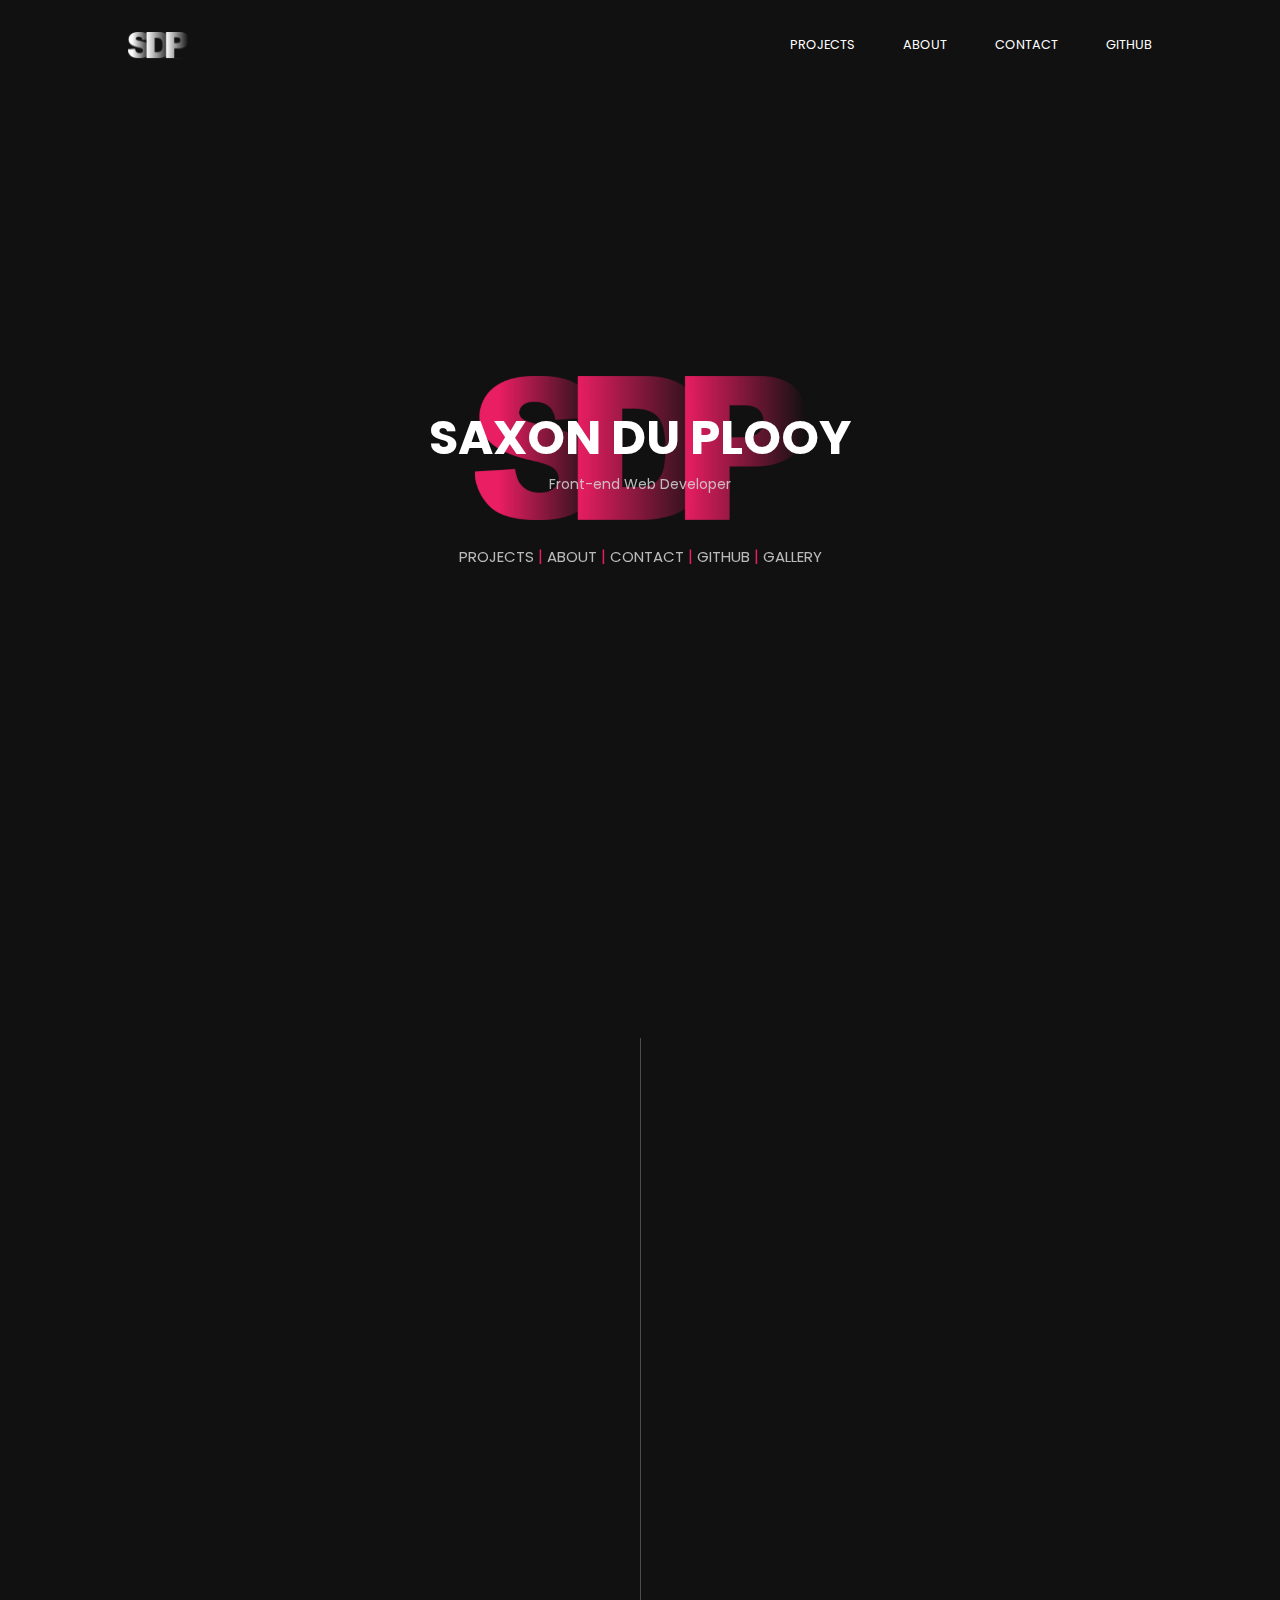
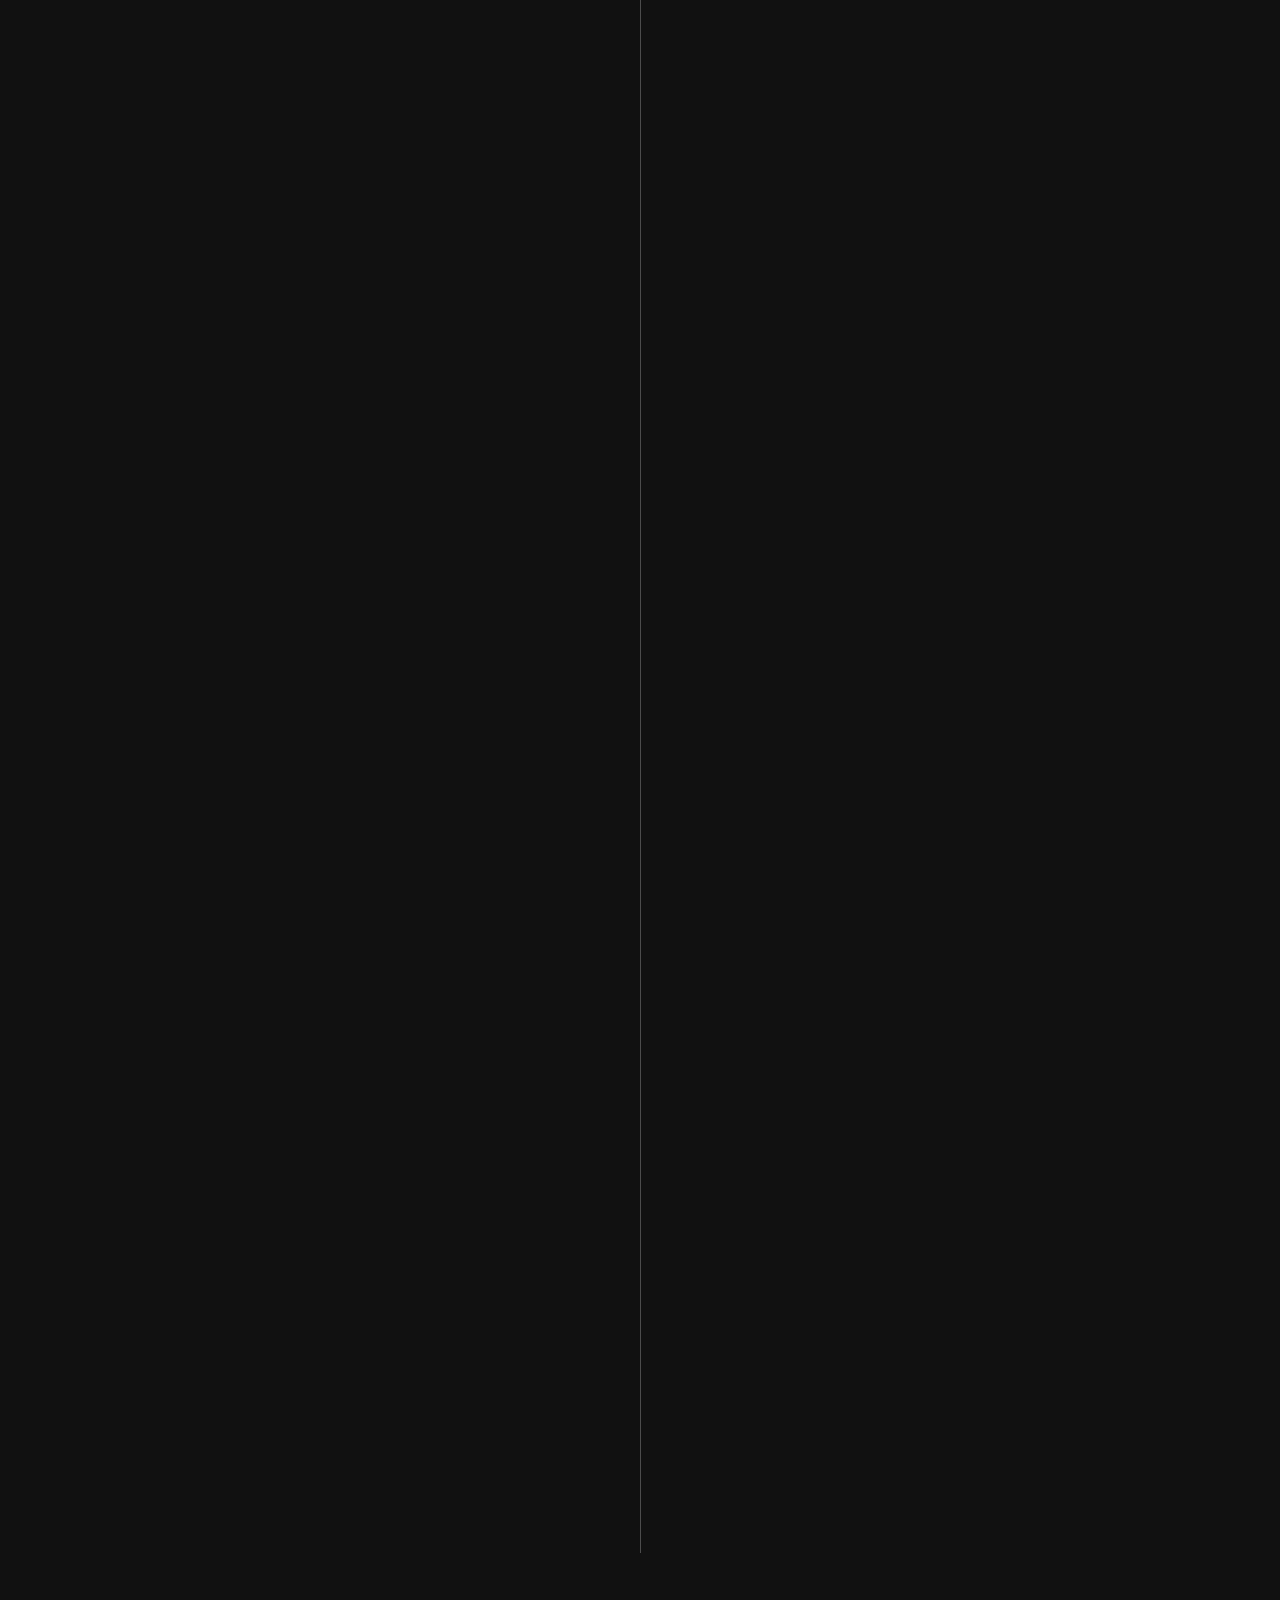
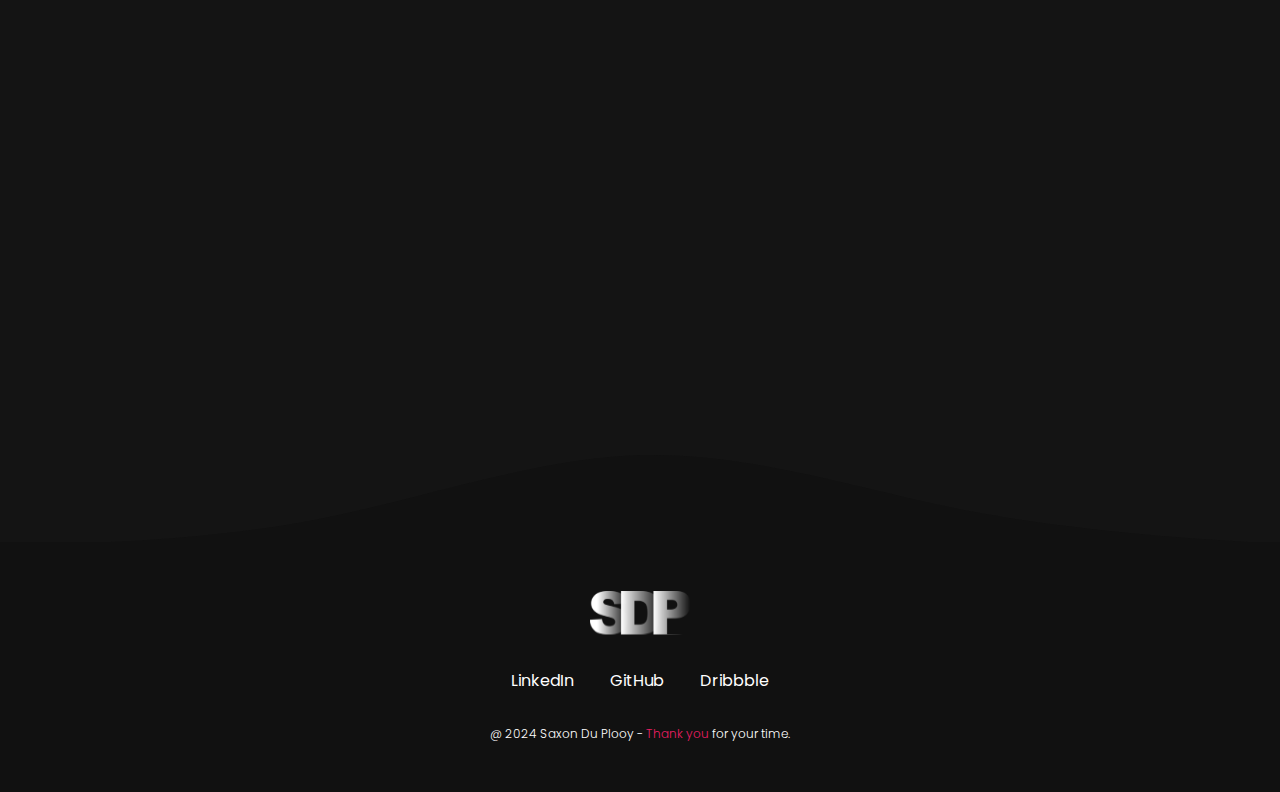
<file: index.html>
<!DOCTYPE html>
<html lang="en">

<head>
    <meta charset="UTF-8">
    <meta name="viewport" content="width=device-width, initial-scale=1.0">
    <link rel="stylesheet" href="./styles/styles.css">
    <title>Portfolio</title>
    <link rel="icon" type="image/x-icon" href="./assets/logo512.png">
    <script defer src="app.js"></script>
</head>

<body>
    <!-- Navigation -->
    <nav id="navbar">
        <div class="nav_container">
            <a href="#"><img src="./assets/logowhite.svg" alt="logo"></a>

            <ul>
                <li><a href="#projects">PROJECTS</a></li>
                <li><a href="#about">ABOUT</a></li>
                <li><a href="contact.html">CONTACT</a></li>
                <li><a href="https://github.com/SaxonJude" target="_blank">GITHUB</a></li>
            </ul>
        </div>
    </nav>

    <!-- Hero Section -->
    <section class="hero">
        <div class="hero_container hidden">
            <h1>SAXON DU PLOOY</h1>

            <p>Front-end Web Developer</p>
        </div>

        <div class="hero_links hidden">
            <a href="#projects">PROJECTS</a> <span>|</span>
            <a href="#about">ABOUT</a> <span>|</span>
            <a href="contact.html">CONTACT</a> <span>|</span>
            <a href="https://github.com/SaxonJude" target="_blank">GITHUB</a> <span>|</span>
            <a href="gallery.html">GALLERY</a>
        </div>
    </section>

    <!-- Main Section -->
    <main id="projects">

        <div class="projects_title hidden">
            <p>CASE STUDIES</p>
            <h2>FEATURED WORK</h2>
        </div>

        <div class="main_container">

            <!-- Nexia Ecommerce Project -->
            <div class="project_container hidden">
                <div class="project_content">
                    <div class="project_content_inner">
                        <h4>NEXIA <span class="project_line"></span></h4>
                        <p>Utilising:</p>
                        <div class="tech">
                            <div class="tech_left">
                                <p>React</p>
                                <p>Gatsby</p>
                                <p>Bootstrap</p>
                                <p>GraphQL</p>
                            </div>
                            <div class="tech_right">
                                <p>HTML5</p>
                                <p>Git</p>
                                <p>CSS/SCSS</p>
                            </div>
                        </div>
                        <div class="links">
                            <a href="https://jovial-edison-56bea8.netlify.app/" target="_blank">Visit Project</a>
                            <a href="https://github.com/SaxonJude/Nexia" target="_blank">View Source</a>
                            <a href="https://dribbble.com/shots/14501070-Nexia-Ecom-Website" target="_blank"><img src="./assets/dribbble.svg" alt="#"></a>
                        </div>
                    </div>
                </div>
    
                <div class="image">
                    <img src="./assets/ecom.jpg" alt="Nexia Ecommerce App">
                    <div class="image_overlay">
                        <p>Nexia is an <span>React / Gatsby</span> e-commerce brand selling high-end fashion, styled using <span>Bootstrap</span> and SCSS , which implements a <span>contentful CMS</span> and retrieves data using <span>GraphQL</span> seamlessly. This was done so more products could be added in the future creating a dynamic workspace.</p>
                    </div>
                </div>
            </div>
    
            <!-- Personal Trainer Project -->
            <div class="project_container project_reverse hidden">
                <div class="project_content">
                    <div class="project_content_inner">
                        <h4>ANDYTUD <span class="project_line"></span></h4>
                        <p>Utilising:</p>
                        <div class="tech">
                            <div class="tech_left">
                                <p>React</p>
                                <p>Gatsby</p>
                                <p>Bootstrap</p>
                                <p>GSAP</p>
                            </div>
                            <div class="tech_right">
                                <p>JS ES6</p>
                                <p>Node.Js</p>
                                <p>Git</p>
                                <p>CSS/SCSS</p>
                            </div>
                        </div>
                        <div class="links">
                            <a href="https://master--focused-almeida-f5f7fa.netlify.app/" target="_blank">Visit Project</a>
                            <a href="https://github.com/SaxonJude/andrew-tud" target="_blank">View Source</a>
                            <a href="https://dribbble.com/shots/14590009-Personal-Trainer-Website" target="_blank"><img src="./assets/dribbble.svg" alt="#"></a>
                        </div>
                    </div>
                </div>
    
                <div class="image">
                    <img src="./assets/trainer.jpg" alt="Personal Trainer App">
                    <div class="image_overlay">
                        <p>A <span>Freelanced</span> website for a personal trainer called Andrew Tudders. Provided UI/UX mockups using <span>wire framing</span> on Figma to ensure final product will fulfill all expectations. Built with <span>React / Gatsby</span> so the client would have no set up or hosting costs. This sit also features a daily <span>caloric needs calculator</span> as requested from the client.</p>
                    </div>
                </div>
            </div>

            <!-- StreamMe Project -->
            <div class="project_container hidden">
                <div class="project_content">
                    <div class="project_content_inner">
                        <h4>STREAMME <span class="project_line"></span></h4>
                        <p>Utilising:</p>
                        <div class="tech">
                            <div class="tech_left">
                                <p>React</p>
                                <p>Redux</p>
                                <p>TMDB API</p>
                                <p>MongoDB</p>
                            </div>
                            <div class="tech_right">
                                <p>Node.Js</p>
                                <p>Axios</p>
                                <p>Git</p>
                                <p>CSS/SCSS</p>
                            </div>
                        </div>
                        <div class="links">
                            <a href="https://www.streamme.world/" target="_blank">Visit Project</a>
                            <a href="https://github.com/SaxonJude/StreamMe" target="_blank">View Source</a>
                            <a href="https://dribbble.com/shots/14329752-StreamMe-TMDB-desktop-ui-layout" target="_blank"><img src="./assets/dribbble.svg" alt="#"></a>
                        </div>
                    </div>
                </div>
    
                <div class="image">
                    <img src="./assets/movie.jpg" alt="Movie App">
                    <div class="image_overlay">
                        <p>StreamMe is a feature rich <span>React / Redux application</span> that’s connected to a backend using MongoDB Atlas. Browse all of your favorite movies and add them to a watchlist while having access to them through a <span>user profile</span> made possible using JWT Token for <span>Authentication</span>. It fetches data from <span>TMDB API</span> using Axios which uses pagination to sort through 20 films at a time.</p>
                    </div>
                </div>
            </div>
    
            <!-- Portfolio Project -->
            <div class="project_container project_reverse hidden">
                <div class="project_content">
                    <div class="project_content_inner">
                        <h4>Portfolio <span class="project_line"></span></h4>
                        <p>Utilising:</p>
                        <div class="tech">
                            <div class="tech_left">
                                <p>HTML5</p>
                                <p>CSS/SCSS</p>
                                <p>Git</p>
                            </div>
                            <div class="tech_right">
                            </div>
                        </div>
                        <div class="links">
                            <a href="#" target="_blank">Visit Project</a>
                            <a href="https://github.com/SaxonJude/Portfolio" target="_blank">View Source</a>
                            <a href="#" target="_blank"><img src="./assets/dribbble.svg" alt="#"></a>
                        </div>
                    </div>
                </div>
    
                <div class="image">
                    <img src="./assets/portfolio.jpg" alt="Portfolio App">
                    <div class="image_overlay">
                        <p>This portfolio was designed in Figma to display <span>some of my favorite projects</span>. These 6 projects out of many display a variety of skill under my belt and are layed out in a way that makes it easy for you to see what they look like, what technologies are used, a link to visit the <span>live site</span> + <span>source code</span> and a <span>brief description</span> of each.</p>
                    </div>
                </div>
            </div>
    
            <!-- Forkify Project -->
            <div class="project_container hidden">
                <div class="project_content">
                    <div class="project_content_inner">
                        <h4>FORKIFY <span class="project_line"></span></h4>
                        <p>Utilising:</p>
                        <div class="tech">
                            <div class="tech_left">
                                <p>Food2Fork API</p>
                                <p>Babel</p>
                                <p>Webpack</p>
                                <p>JS ES6</p>
                            </div>
                            <div class="tech_right">
                                <p>Axios</p>
                                <p>Git</p>
                                <p>HTML5</p>
                                <p>CSS3</p>
                            </div>
                        </div>
                        <div class="links">
                            <a href="https://frosty-lovelace-145715.netlify.app/" target="_blank">Visit Project</a>
                            <a href="https://github.com/SaxonJude/Forkify" target="_blank">View Source</a>
                            <a href="#" target="_blank" class="dribbble"><img src="./assets/dribbble.svg" alt="#"></a>
                        </div>
                    </div>
                </div>
    
                <div class="image">
                    <img src="./assets/recipe.jpg" alt="Forkify Recipe App">
                    <div class="image_overlay">
                        <p>The Forkify Recipe App allows users to search for recipes using the <span>Food2Fork API</span>. Users can also view the recipe along with the cook time ingredients. Users can add their favorite meals to a favorite meals section which is stored using <span>local storage</span> so no need for a backend. <span>Webpack</span> was used as the module bundler to incorporate <span>Axios</span> for fetching. No frameworks were used in this application as it was coded in vanilla Javascript.</p>
                    </div>
                </div>
            </div>

        </div>
    </main>

    <!-- About Section -->
    <section class="aboutMe">
        
        <img src="./assets/upperwave.svg" id="about" alt="Wave">

        <div class="about">
            <div class="about_container hidden">
                <h3>WHO AM I <span>?</span></h3>
                <p>I’m a front end web developer with a strong <span>passion</span> for web development and constantly learning new skills to grow my knowledge.</p>
                <p>My experience includes building beautiful static CSS3/JavaScript websites, to developing complex React/Redux applications that require authentication. I also have <span>4 years of experience</span> building <span>eCommerce</span> stores using SaaS technologies such as Shopify and have also done some freelanced WordPress sites on the side.</p>
                <p>I've dedicated my time to better myself as a developer and a problem solver through early mornings and late nights. I’m in <span>constant pursuit</span> of finding new chances to better myself in accordance with who I was yesterday.</p>
            </div>
        </div>

        <span class="linee"></span>

        <!-- Skills Section -->

        <div class="skills hidden">
            <div class="skills_container">
                <h3>SKILLS <span>.</span></h3>
                
                <ul class="skills_list">
                    <li>
                        <p><span>FRONTEND</span>:</p>
                        <p>JavaScript, HTML5, CSS3/SCSS, React, jQuery, Gatsby, Front-end Frameworks
                            - (Bootstrap / Materialise / Semantic ui)</p>
                    </li>
                    <li>
                        <p><span>BACKEND</span>:</p>
                        <p>NodeJS, Express, MongoDB, Axios</p>
                    </li>
                    <li>
                        <p><span>OTHER</span>:</p>
                        <p>Git, GitHub, Wordpress, Figma, Photoshop, Premiere</p>
                    </li>
                    <li>
                        <p><span>LEARNING</span>:</p>
                        <p>Shopify, Magento, PHP, Typescript, GraphQL, Redux</p>
                    </li>
                </ul>
            </div>
        </div>

        <img src="./assets/lowerwave.svg" alt="Wave">

    </section>

    <!-- Footer -->
    <footer>
        <div class="footer_container">
            <img src="./assets/logowhite.svg" alt="White Logo">

            <div class="footer_links">
                <a href="https://www.linkedin.com/in/saxonduplooy/" target="_blank">LinkedIn</a>
                <a href="https://github.com/SaxonJude" target="_blank">GitHub</a>
                <a href="https://dribbble.com/SaxonJude" target="_blank">Dribbble</a>
            </div>

            <p>@ 2024 Saxon Du Plooy - <span>Thank you</span> for your time.</p>
        </div>
    </footer>

</body>
</html>
</file>
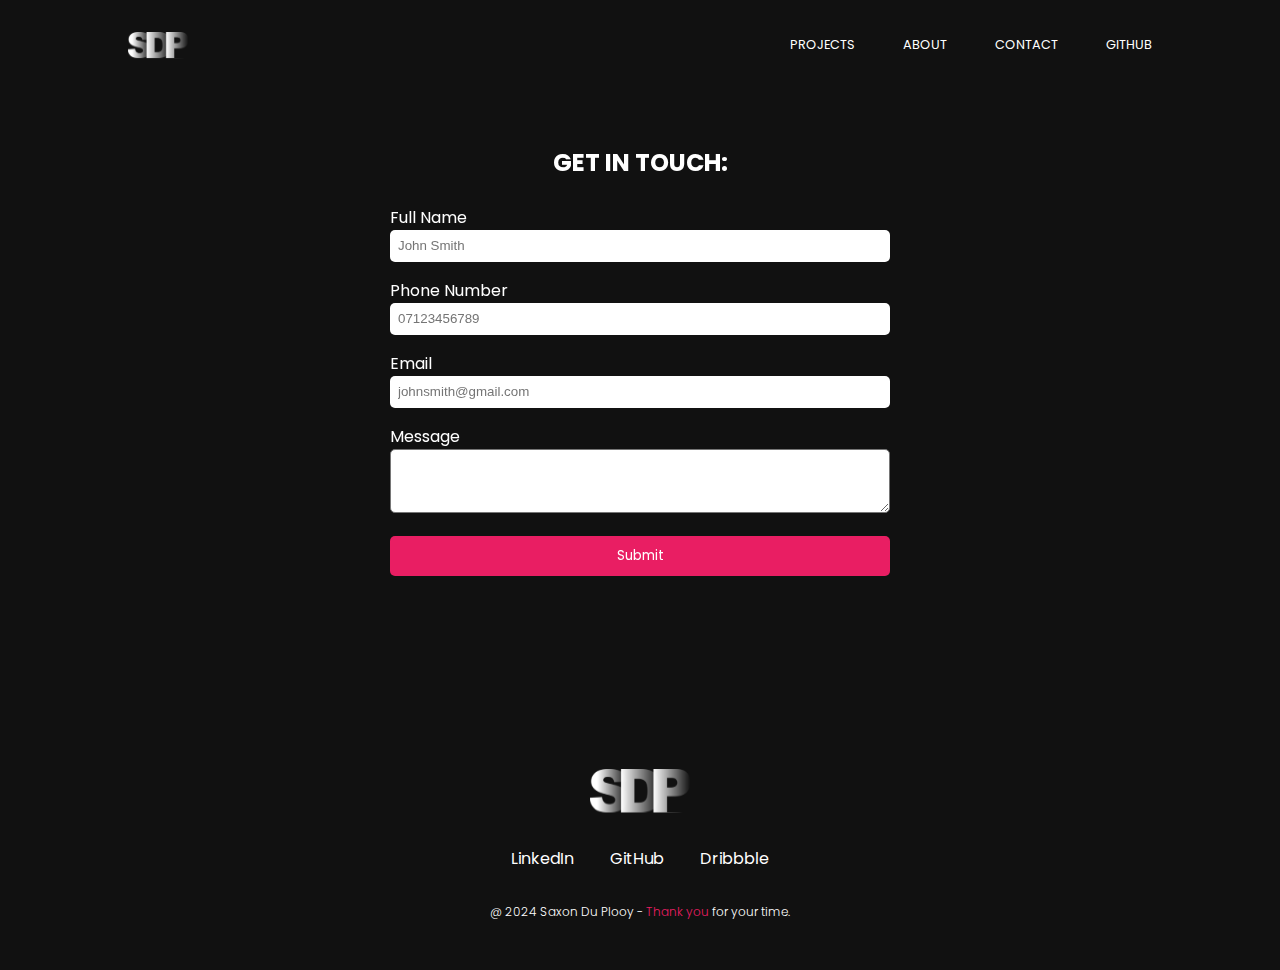
<file: contact.html>
<!DOCTYPE html>
<html lang="en">

<head>
    <meta charset="UTF-8">
    <meta name="viewport" content="width=device-width, initial-scale=1.0">
    <link rel="stylesheet" href="./styles/styles.css">
    <title>Contact Saxon</title>
    <script defer src="app.js"></script>
</head>

<body>
    <!-- Navigation -->
    <nav id="navbar">
        <div class="nav_container">
            <a href="index.html"><img src="./assets/logowhite.svg" alt="logo"></a>

            <ul>
                <li><a href="index.html#projects">PROJECTS</a></li>
                <li><a href="index.html#about">ABOUT</a></li>
                <li><a href="contact.html">CONTACT</a></li>
                <li><a href="https://github.com/SaxonJude" target="_blank">GITHUB</a></li>
            </ul>
        </div>
    </nav>

    <!-- Contact me form -->
    <div class="contact hidden">
        <div class="contact_box">
            <h2>GET IN TOUCH:</h2>

            <form action="" method="post">
                <br />
                <label for="fullname">Full Name</label><br />
                <input type="text" id="fullname" name="fullname" placeholder="John Smith">
                <br />
                <label for="phonenumber">Phone Number</label><br />
                <input type="text" id="phonenumber" name="phonenumber" placeholder="07123456789">
                <br />
                <label for="email">Email</label><br />
                <input type="text" id="email" name="email" placeholder="johnsmith@gmail.com">
                <br />
                <label for="message">Message</label><br />
                <textarea name="message" id="message"></textarea>
                <br />
                <input type="submit" value="Submit">
            </form>
        </div>
    </div>

    <!-- Footer -->
    <footer>
        <div class="footer_container">
            <img src="./assets/logowhite.svg" alt="White Logo">

            <div class="footer_links">
                <a href="https://www.linkedin.com/in/saxonduplooy/" target="_blank">LinkedIn</a>
                <a href="https://github.com/SaxonJude" target="_blank">GitHub</a>
                <a href="https://dribbble.com/SaxonJude" target="_blank">Dribbble</a>
            </div>

            <p>@ 2024 Saxon Du Plooy - <span>Thank you</span> for your time.</p>
        </div>
    </footer>
</body>
</html>
</file>
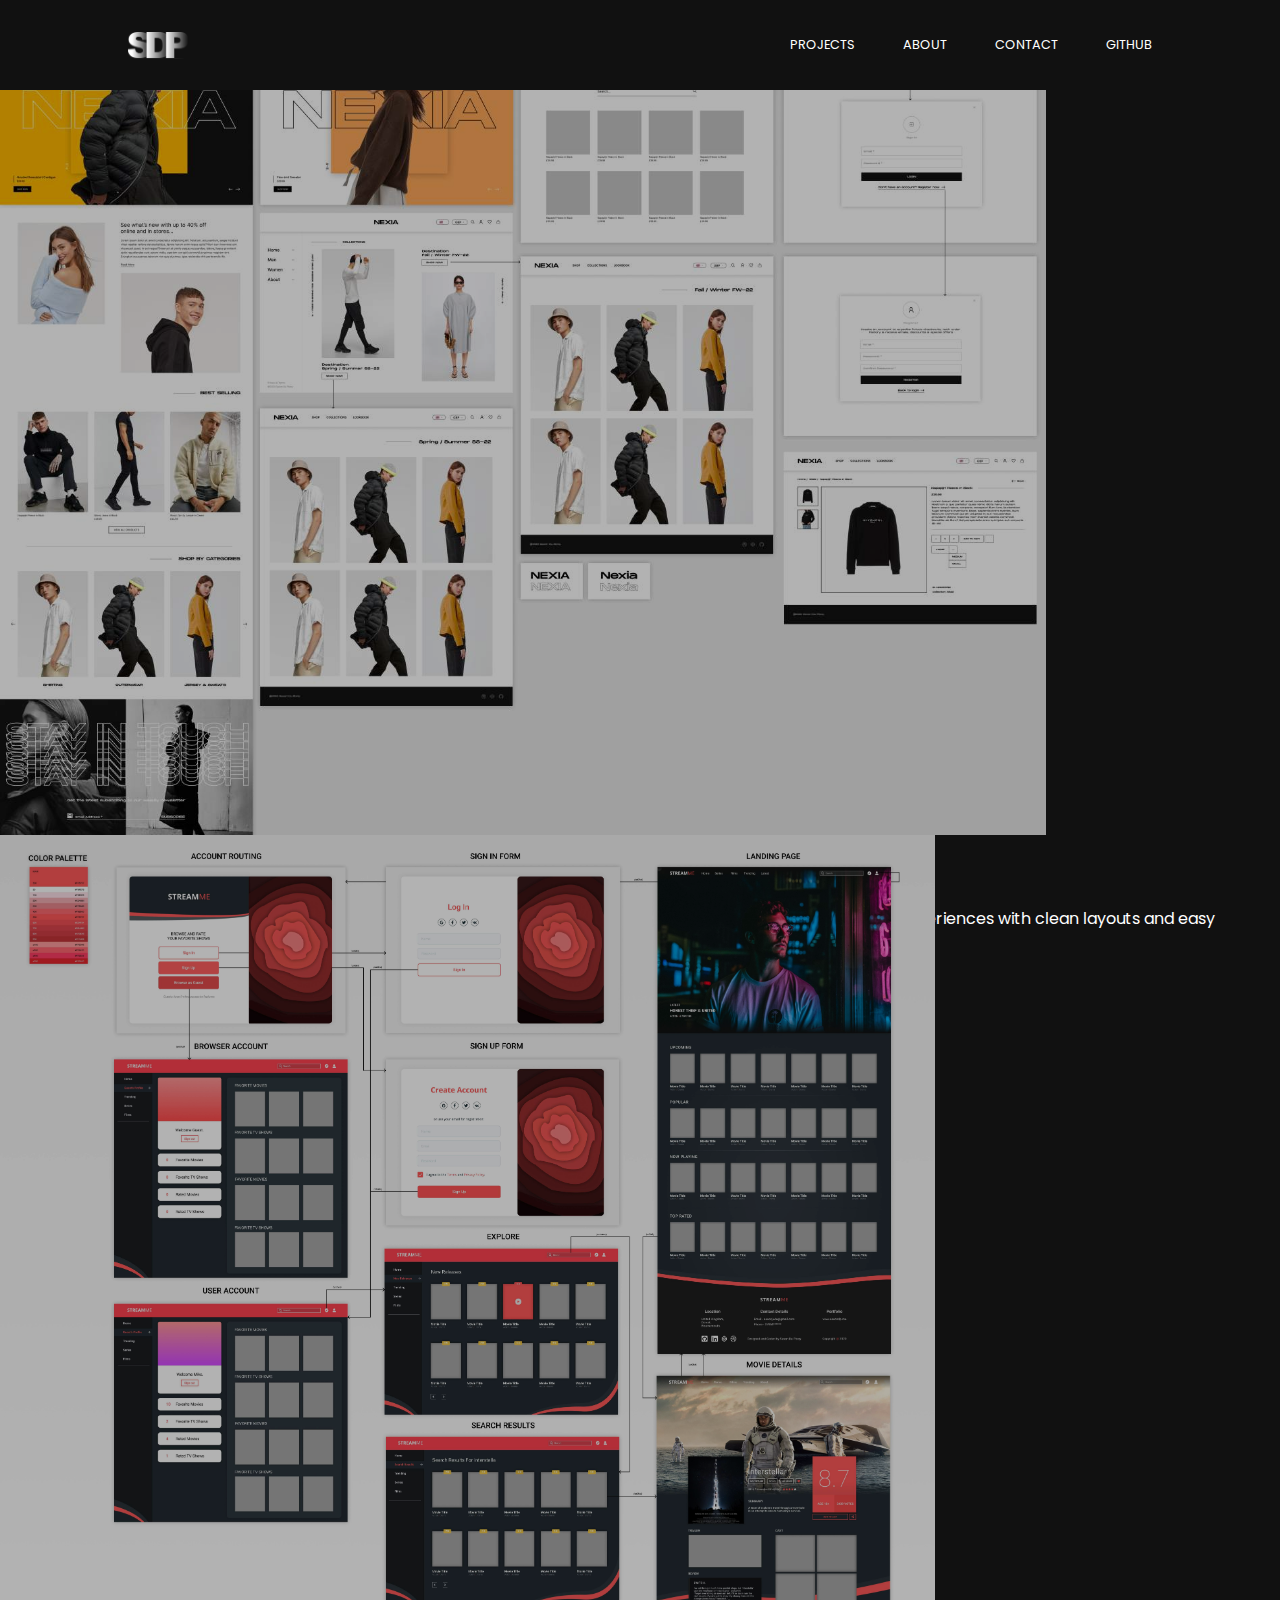
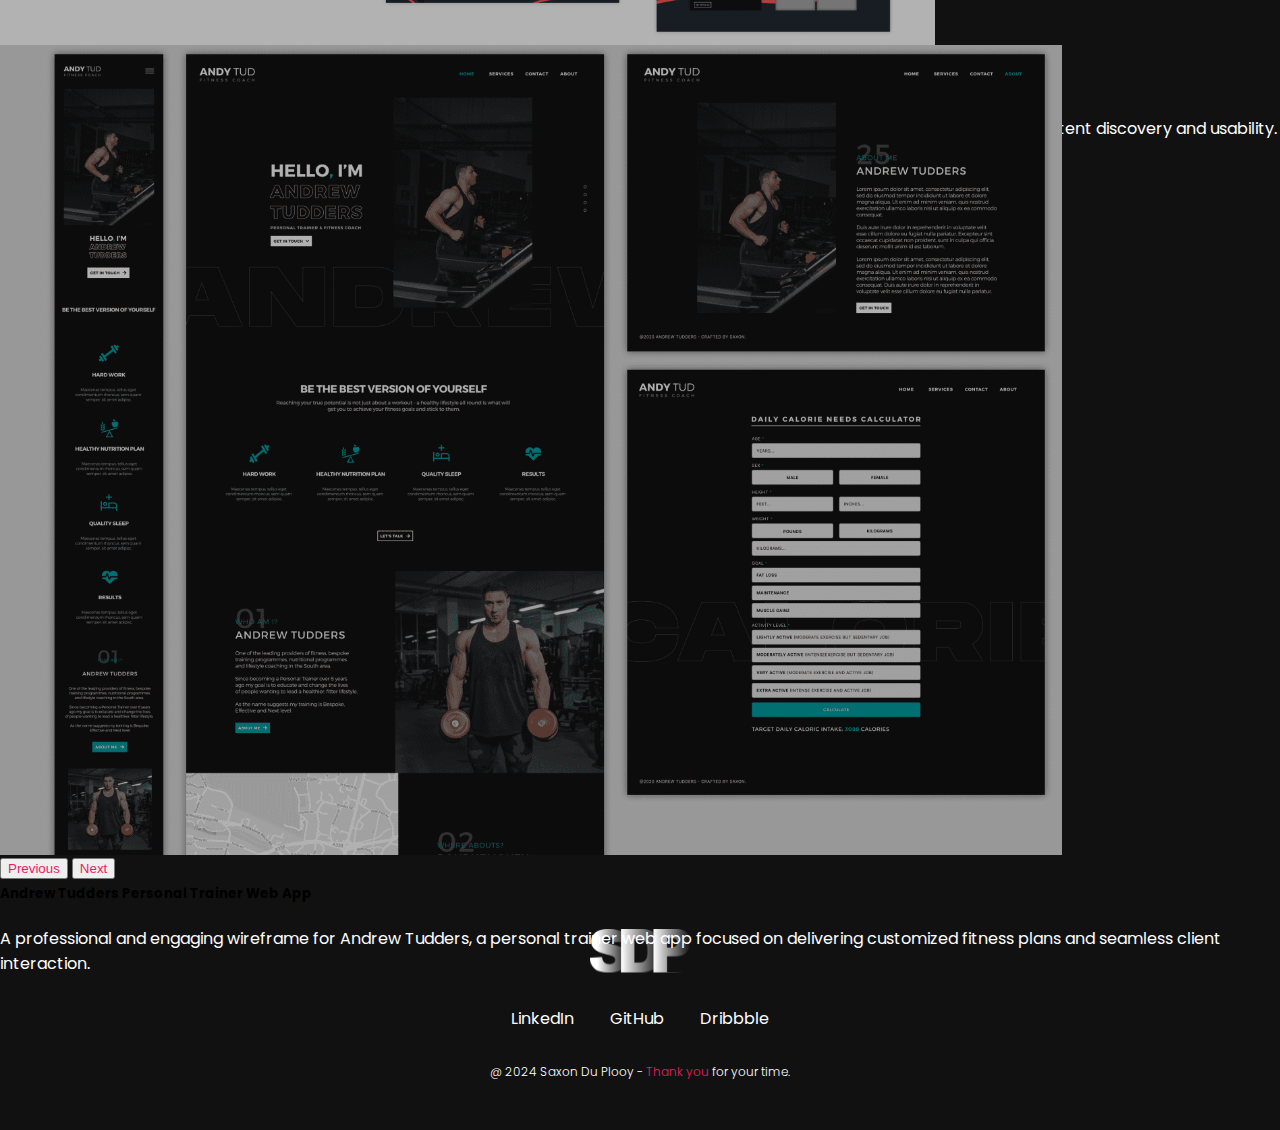
<file: gallery.html>
<!DOCTYPE html>
<html lang="en">

<head>
    <meta charset="UTF-8">
    <meta name="viewport" content="width=device-width, initial-scale=1.0">
    <link rel="stylesheet" href="./styles/styles.css">
    <title>Contact Saxon</title>
    <script defer src="app.js"></script>
    <!-- Bootstrap Link -->
    <link href="https://cdn.jsdelivr.net/npm/bootstrap@5.0.2/dist/css/bootstrap.min.css" rel="stylesheet" integrity="sha384-EVSTQN3/azprG1Anm3QDgpJLIm9Nao0Yz1ztcQTwFspd3yD65VohhpuuCOmLASjC" crossorigin="anonymous">
</head>

<body>
    <!-- Navigation -->
    <nav id="navbar">
        <div class="nav_container">
            <a href="index.html"><img src="./assets/logowhite.svg" alt="logo"></a>

            <ul>
                <li><a href="index.html#projects">PROJECTS</a></li>
                <li><a href="index.html#about">ABOUT</a></li>
                <li><a href="contact.html">CONTACT</a></li>
                <li><a href="https://github.com/SaxonJude" target="_blank">GITHUB</a></li>
            </ul>
        </div>
    </nav>

    <!-- Gallery Section -->
    <div id="carouselExampleCaptions" class="carousel slide">
        <div class="carousel-indicators">
          <button type="button" data-bs-target="#carouselExampleCaptions" data-bs-slide-to="0" class="active" aria-current="true" aria-label="Slide 1"></button>
          <button type="button" data-bs-target="#carouselExampleCaptions" data-bs-slide-to="1" aria-label="Slide 2"></button>
          <button type="button" data-bs-target="#carouselExampleCaptions" data-bs-slide-to="2" aria-label="Slide 3"></button>
        </div>
        <div class="carousel-inner">
          <div class="carousel-item active c-item">
            <img src="./assets/Nexia.jpg" class="d-block w-100 c-img" alt="Nexia WebApp Wireframe">
            <div class="carousel-caption d-none d-md-block">
              <h5>Nexia E-commerce Web App</h5>
              <p>A sleek and intuitive wireframe for Nexia, a responsive e-commerce platform designed to enhance user shopping experiences with clean layouts and easy navigation.</p>
            </div>
          </div>
          <div class="carousel-item c-item">
            <img src="./assets/StreamMe.jpg" class="d-block w-100 c-img" alt="StreamMe WebApp Wireframe">
            <div class="carousel-caption d-none d-md-block">
              <h5>StreamMe Movie Streaming Web App</h5>
              <p>The wireframe for StreamMe showcases a user-friendly interface tailored for seamless movie browsing and streaming, prioritizing content discovery and usability.</p>
            </div>
          </div>
          <div class="carousel-item c-item">
            <img src="./assets/AndrewTud.png" class="d-block w-100 c-img" alt="AndrewTud WebApp Wireframe">
            <div class="carousel-caption d-none d-md-block">
              <h5>Andrew Tudders Personal Trainer Web App</h5>
              <p>A professional and engaging wireframe for Andrew Tudders, a personal trainer web app focused on delivering customized fitness plans and seamless client interaction.</p>
            </div>
          </div>
        </div>
        <button class="carousel-control-prev" type="button" data-bs-target="#carouselExampleCaptions" data-bs-slide="prev">
          <span class="carousel-control-prev-icon" aria-hidden="true"></span>
          <span class="visually-hidden">Previous</span>
        </button>
        <button class="carousel-control-next" type="button" data-bs-target="#carouselExampleCaptions" data-bs-slide="next">
          <span class="carousel-control-next-icon" aria-hidden="true"></span>
          <span class="visually-hidden">Next</span>
        </button>
      </div>

    <!-- Footer -->
    <footer>
        <div class="footer_container">
            <img src="./assets/logowhite.svg" alt="White Logo">

            <div class="footer_links">
                <a href="https://www.linkedin.com/in/saxonduplooy/" target="_blank">LinkedIn</a>
                <a href="https://github.com/SaxonJude" target="_blank">GitHub</a>
                <a href="https://dribbble.com/SaxonJude" target="_blank">Dribbble</a>
            </div>

            <p>@ 2024 Saxon Du Plooy - <span>Thank you</span> for your time.</p>
        </div>
    </footer>

    <!-- Bootstrap Script -->
    <script src="https://cdn.jsdelivr.net/npm/bootstrap@5.0.2/dist/js/bootstrap.bundle.min.js" integrity="sha384-MrcW6ZMFYlzcLA8Nl+NtUVF0sA7MsXsP1UyJoMp4YLEuNSfAP+JcXn/tWtIaxVXM" crossorigin="anonymous"></script>
</body>
</html>
</file>
<file: styles/styles.css>
@import url("https://fonts.googleapis.com/css2?family=Poppins:ital,wght@0,100;0,200;0,300;0,400;0,500;0,600;0,700;0,800;0,900;1,100;1,200;1,300;1,400;1,500;1,600;1,700;1,800;1,900&display=swap");
.hidden {
  opacity: 0;
  filter: blur(5px);
  transform: translateY(50%);
  transition: all 1s;
}

.show {
  opacity: 1;
  filter: blur(0);
  transform: translateY(0);
}

@media (prefers-reduced-motion) {
  .hidden {
    transition: none;
  }
}
@media screen and (max-width: 1024px) {
  main .main_container .project_container {
    flex-direction: column-reverse;
    height: 600px;
  }
  main .main_container .project_container .project_content {
    justify-content: center !important;
  }
  main .main_container .project_container .project_content .project_content_inner {
    align-items: center;
  }
  main .main_container .project_container .project_content .project_content_inner h4 {
    font-size: 28px;
  }
  main .main_container .project_reverse {
    flex-direction: column-reverse !important;
  }
  .aboutMe .about {
    max-width: 768px !important;
  }
  .skills {
    max-width: 768px;
  }
}
@media screen and (max-width: 768px) {
  .aboutMe .about {
    max-width: 568px !important;
  }
  .skills {
    max-width: 568px;
  }
}
@media screen and (max-width: 568px) {
  .projects_title {
    margin-bottom: 1.5rem;
  }
  main .projects_title h2 {
    font-size: 40px;
  }
  main .main_container .project_container {
    height: 550px;
    margin: 3rem 0;
  }
  .main_container {
    background: linear-gradient(hsla(0, 0%, 100%, 0.25), hsla(0, 0%, 100%, 0.25)) no-repeat top/1px 98.5% !important;
  }
  .image, .image img {
    width: 450px !important;
  }
  .image {
    height: auto !important;
  }
  .image .image_overlay p {
    line-height: 20px !important;
    font-size: 12px !important;
    font-weight: 400 !important;
  }
  .aboutMe .about {
    max-width: 450px !important;
    margin: 10rem 0 5rem 0 !important;
  }
  .aboutMe .about p {
    font-size: 18px !important;
  }
  .aboutMe .about h3 {
    font-size: 32px !important;
  }
  .skills {
    margin: 5rem 0 10rem 0 !important;
    max-width: 450px;
  }
}
@media screen and (max-width: 390px) {
  nav .nav_container ul li {
    margin-left: 2rem;
  }
  .hero .hero_container {
    max-width: 380px;
  }
  .hero .hero_container h1 {
    font-size: 40px;
  }
  main .projects_title h2 {
    font-size: 35px;
  }
  main .main_container .image .image_overlay p {
    width: auto;
  }
  .image, .image img {
    width: 360px !important;
  }
  main .main_container .image .image_overlay p {
    font-size: 11px !important;
    line-height: 18px !important;
    font-weight: 300 !important;
    width: 90% !important;
  }
  main .main_container .project_container {
    height: 500px !important;
  }
  .aboutMe .about {
    max-width: 370px !important;
  }
  .aboutMe .about p {
    font-size: 16px !important;
  }
  .skills {
    max-width: 360px !important;
  }
}
.hidden {
  opacity: 0;
  filter: blur(5px);
  transform: translateY(50%);
  transition: all 1s;
}

.show {
  opacity: 1;
  filter: blur(0);
  transform: translateY(0);
}

@media (prefers-reduced-motion) {
  .hidden {
    transition: none;
  }
}
@media screen and (max-width: 1024px) {
  main .main_container .project_container {
    flex-direction: column-reverse;
    height: 600px;
  }
  main .main_container .project_container .project_content {
    justify-content: center !important;
  }
  main .main_container .project_container .project_content .project_content_inner {
    align-items: center;
  }
  main .main_container .project_container .project_content .project_content_inner h4 {
    font-size: 28px;
  }
  main .main_container .project_reverse {
    flex-direction: column-reverse !important;
  }
  .aboutMe .about {
    max-width: 768px !important;
  }
  .skills {
    max-width: 768px;
  }
}
@media screen and (max-width: 768px) {
  .aboutMe .about {
    max-width: 568px !important;
  }
  .skills {
    max-width: 568px;
  }
}
@media screen and (max-width: 568px) {
  .projects_title {
    margin-bottom: 1.5rem;
  }
  main .projects_title h2 {
    font-size: 40px;
  }
  main .main_container .project_container {
    height: 550px;
    margin: 3rem 0;
  }
  .main_container {
    background: linear-gradient(hsla(0, 0%, 100%, 0.25), hsla(0, 0%, 100%, 0.25)) no-repeat top/1px 98.5% !important;
  }
  .image, .image img {
    width: 450px !important;
  }
  .image {
    height: auto !important;
  }
  .image .image_overlay p {
    line-height: 20px !important;
    font-size: 12px !important;
    font-weight: 400 !important;
  }
  .aboutMe .about {
    max-width: 450px !important;
    margin: 10rem 0 5rem 0 !important;
  }
  .aboutMe .about p {
    font-size: 18px !important;
  }
  .aboutMe .about h3 {
    font-size: 32px !important;
  }
  .skills {
    margin: 5rem 0 10rem 0 !important;
    max-width: 450px;
  }
}
@media screen and (max-width: 390px) {
  nav .nav_container ul li {
    margin-left: 2rem;
  }
  .hero .hero_container {
    max-width: 380px;
  }
  .hero .hero_container h1 {
    font-size: 40px;
  }
  main .projects_title h2 {
    font-size: 35px;
  }
  main .main_container .image .image_overlay p {
    width: auto;
  }
  .image, .image img {
    width: 360px !important;
  }
  main .main_container .image .image_overlay p {
    font-size: 11px !important;
    line-height: 18px !important;
    font-weight: 300 !important;
    width: 90% !important;
  }
  main .main_container .project_container {
    height: 500px !important;
  }
  .aboutMe .about {
    max-width: 370px !important;
  }
  .aboutMe .about p {
    font-size: 16px !important;
  }
  .skills {
    max-width: 360px !important;
  }
}
nav {
  position: fixed;
  overflow: hidden;
  z-index: 999;
  height: 90px;
  width: 100%;
  display: flex;
  flex-direction: row;
  justify-content: center;
  align-items: center;
  background-color: #111;
}
nav img {
  position: relative;
  top: 4px;
}
nav .nav_container {
  height: inherit;
  width: 80%;
  display: flex;
  flex-direction: row;
  justify-content: space-between;
  align-items: center;
}
nav .nav_container ul {
  display: flex;
  flex-direction: row;
  justify-content: center;
  align-items: center;
}
nav .nav_container ul li {
  margin-left: 3rem;
  font-size: 0.8rem;
  position: relative;
}
nav .nav_container ul li a::before {
  content: "";
  position: absolute;
  width: 100%;
  height: 2px;
  background-color: #e91e63;
  bottom: -5px;
  left: 0;
  transform-origin: right;
  transform: scaleX(0);
  transition: transform 0.2s ease-in-out;
}
nav .nav_container ul li a:hover::before {
  transform-origin: left;
  transform: scaleX(1);
}
nav .nav_container ul li a:hover {
  color: #fff !important;
}

.hidden {
  opacity: 0;
  filter: blur(5px);
  transform: translateY(50%);
  transition: all 1s;
}

.show {
  opacity: 1;
  filter: blur(0);
  transform: translateY(0);
}

@media (prefers-reduced-motion) {
  .hidden {
    transition: none;
  }
}
.hero {
  height: 105vh;
  width: 100vw;
  display: flex;
  flex-direction: column;
  justify-content: center;
  align-items: center;
  -webkit-user-select: none;
     -moz-user-select: none;
          user-select: none;
}
.hero .hero_container {
  display: flex;
  flex-direction: column;
  justify-content: center;
  align-items: center;
  height: 144px !important;
  width: 430px !important;
  background-image: url("../../assets/logopink.svg");
  height: 90%;
  background-position: center;
  background-repeat: no-repeat;
  background-size: contain;
}
.hero .hero_container h1 {
  font-size: 48px;
  color: #fff;
  padding: 0;
  margin: 0;
}
.hero .hero_container p {
  font-size: 14px;
  padding: 0;
  margin: 0;
  color: hsla(0, 0%, 84.3%, 0.8549019608);
}
.hero .hero_links {
  margin-top: 1.5rem;
}
.hero .hero_links a {
  color: hsla(0, 0%, 84.3%, 0.8549019608);
  font-size: 15px;
}

.hidden {
  opacity: 0;
  filter: blur(5px);
  transform: translateY(50%);
  transition: all 1s;
}

.show {
  opacity: 1;
  filter: blur(0);
  transform: translateY(0);
}

@media (prefers-reduced-motion) {
  .hidden {
    transition: none;
  }
}
@media screen and (max-width: 1024px) {
  main .main_container .project_container {
    flex-direction: column-reverse;
    height: 600px;
  }
  main .main_container .project_container .project_content {
    justify-content: center !important;
  }
  main .main_container .project_container .project_content .project_content_inner {
    align-items: center;
  }
  main .main_container .project_container .project_content .project_content_inner h4 {
    font-size: 28px;
  }
  main .main_container .project_reverse {
    flex-direction: column-reverse !important;
  }
  .aboutMe .about {
    max-width: 768px !important;
  }
  .skills {
    max-width: 768px;
  }
}
@media screen and (max-width: 768px) {
  .aboutMe .about {
    max-width: 568px !important;
  }
  .skills {
    max-width: 568px;
  }
}
@media screen and (max-width: 568px) {
  .projects_title {
    margin-bottom: 1.5rem;
  }
  main .projects_title h2 {
    font-size: 40px;
  }
  main .main_container .project_container {
    height: 550px;
    margin: 3rem 0;
  }
  .main_container {
    background: linear-gradient(hsla(0, 0%, 100%, 0.25), hsla(0, 0%, 100%, 0.25)) no-repeat top/1px 98.5% !important;
  }
  .image, .image img {
    width: 450px !important;
  }
  .image {
    height: auto !important;
  }
  .image .image_overlay p {
    line-height: 20px !important;
    font-size: 12px !important;
    font-weight: 400 !important;
  }
  .aboutMe .about {
    max-width: 450px !important;
    margin: 10rem 0 5rem 0 !important;
  }
  .aboutMe .about p {
    font-size: 18px !important;
  }
  .aboutMe .about h3 {
    font-size: 32px !important;
  }
  .skills {
    margin: 5rem 0 10rem 0 !important;
    max-width: 450px;
  }
}
@media screen and (max-width: 390px) {
  nav .nav_container ul li {
    margin-left: 2rem;
  }
  .hero .hero_container {
    max-width: 380px;
  }
  .hero .hero_container h1 {
    font-size: 40px;
  }
  main .projects_title h2 {
    font-size: 35px;
  }
  main .main_container .image .image_overlay p {
    width: auto;
  }
  .image, .image img {
    width: 360px !important;
  }
  main .main_container .image .image_overlay p {
    font-size: 11px !important;
    line-height: 18px !important;
    font-weight: 300 !important;
    width: 90% !important;
  }
  main .main_container .project_container {
    height: 500px !important;
  }
  .aboutMe .about {
    max-width: 370px !important;
  }
  .aboutMe .about p {
    font-size: 16px !important;
  }
  .skills {
    max-width: 360px !important;
  }
}
footer {
  display: flex;
  flex-direction: row;
  justify-content: center;
  align-items: center;
  background: #111;
  height: 250px;
  width: 100%;
}
footer .footer_container {
  display: flex;
  flex-direction: column;
  justify-content: center;
  align-items: center;
  height: 130px;
  width: 430px;
}
footer .footer_container .footer_links {
  width: 60%;
  display: flex;
  flex-direction: row;
  justify-content: space-between;
  align-items: center;
  margin: 2rem 0;
}
footer .footer_container img {
  width: 100px;
}
footer .footer_container ul {
  display: flex;
  flex-direction: row;
  justify-content: space-between;
  align-items: center;
  width: 100%;
  margin: 0;
  height: 65px;
  padding: 0;
}
footer .footer_container ul li {
  display: flex;
  flex-direction: row;
  justify-content: space-between;
  align-items: center;
  width: 165px;
  list-style-type: none;
}
footer .footer_container ul li a {
  font-weight: 500;
  font-size: 14px;
  text-decoration: none;
}
footer .footer_container p {
  font-size: 12px;
  font-weight: 300;
  margin: 0;
}

.hidden {
  opacity: 0;
  filter: blur(5px);
  transform: translateY(50%);
  transition: all 1s;
}

.show {
  opacity: 1;
  filter: blur(0);
  transform: translateY(0);
}

@media (prefers-reduced-motion) {
  .hidden {
    transition: none;
  }
}
@media screen and (max-width: 1024px) {
  main .main_container .project_container {
    flex-direction: column-reverse;
    height: 600px;
  }
  main .main_container .project_container .project_content {
    justify-content: center !important;
  }
  main .main_container .project_container .project_content .project_content_inner {
    align-items: center;
  }
  main .main_container .project_container .project_content .project_content_inner h4 {
    font-size: 28px;
  }
  main .main_container .project_reverse {
    flex-direction: column-reverse !important;
  }
  .aboutMe .about {
    max-width: 768px !important;
  }
  .skills {
    max-width: 768px;
  }
}
@media screen and (max-width: 768px) {
  .aboutMe .about {
    max-width: 568px !important;
  }
  .skills {
    max-width: 568px;
  }
}
@media screen and (max-width: 568px) {
  .projects_title {
    margin-bottom: 1.5rem;
  }
  main .projects_title h2 {
    font-size: 40px;
  }
  main .main_container .project_container {
    height: 550px;
    margin: 3rem 0;
  }
  .main_container {
    background: linear-gradient(hsla(0, 0%, 100%, 0.25), hsla(0, 0%, 100%, 0.25)) no-repeat top/1px 98.5% !important;
  }
  .image, .image img {
    width: 450px !important;
  }
  .image {
    height: auto !important;
  }
  .image .image_overlay p {
    line-height: 20px !important;
    font-size: 12px !important;
    font-weight: 400 !important;
  }
  .aboutMe .about {
    max-width: 450px !important;
    margin: 10rem 0 5rem 0 !important;
  }
  .aboutMe .about p {
    font-size: 18px !important;
  }
  .aboutMe .about h3 {
    font-size: 32px !important;
  }
  .skills {
    margin: 5rem 0 10rem 0 !important;
    max-width: 450px;
  }
}
@media screen and (max-width: 390px) {
  nav .nav_container ul li {
    margin-left: 2rem;
  }
  .hero .hero_container {
    max-width: 380px;
  }
  .hero .hero_container h1 {
    font-size: 40px;
  }
  main .projects_title h2 {
    font-size: 35px;
  }
  main .main_container .image .image_overlay p {
    width: auto;
  }
  .image, .image img {
    width: 360px !important;
  }
  main .main_container .image .image_overlay p {
    font-size: 11px !important;
    line-height: 18px !important;
    font-weight: 300 !important;
    width: 90% !important;
  }
  main .main_container .project_container {
    height: 500px !important;
  }
  .aboutMe .about {
    max-width: 370px !important;
  }
  .aboutMe .about p {
    font-size: 16px !important;
  }
  .skills {
    max-width: 360px !important;
  }
}
main {
  width: 100vw;
  display: flex;
  flex-direction: column;
  justify-content: center;
  align-items: center;
}
main .projects_title {
  display: flex;
  flex-direction: column;
  justify-content: center;
  align-items: center;
}
main .projects_title p, main .projects_title h2 {
  padding: 0;
  margin: 0;
}
main .projects_title p {
  font-size: 14px;
  font-weight: 400;
  color: #e5e5e5 !important;
}
main .projects_title h2 {
  font-size: 48px;
  font-weight: 500;
  color: #fff;
}
main .main_container {
  width: 80%;
  display: flex;
  flex-direction: column;
  justify-content: center;
  align-items: center;
  max-width: 900px;
  background: linear-gradient(hsla(0, 0%, 100%, 0.25), hsla(0, 0%, 100%, 0.25)) no-repeat top/1px 90%;
}
main .main_container .project_reverse {
  flex-direction: row-reverse !important;
}
main .main_container .project_reverse .project_content {
  justify-content: flex-end !important;
}
main .main_container .project_container {
  position: relative;
  height: 310px;
  width: 100%;
  display: flex;
  flex-direction: row;
  justify-content: space-between;
  align-items: center;
  margin: 5rem 0;
}
main .main_container .project_container .project_content {
  width: 100%;
  height: 100%;
  display: flex;
  flex-direction: row;
  justify-content: start;
  align-items: end;
}
main .main_container .project_container .project_content .project_content_inner {
  height: 230px;
  display: flex;
  flex-direction: column;
  justify-content: space-between;
  align-items: start;
}
main .main_container .project_container .project_content .project_content_inner h4 {
  font-size: 24px;
  font-weight: 500;
  position: relative;
  margin: 0;
  padding: 0;
}
main .main_container .project_container .project_content .project_content_inner p {
  margin: 0;
  padding: 0;
  font-size: 16px;
  font-weight: 700;
}
main .main_container .project_container .project_content .project_content_inner .tech {
  display: flex;
  flex-direction: row;
  justify-content: center;
  align-items: center;
  font-size: 14px;
  width: 100%;
}
main .main_container .project_container .project_content .project_content_inner .tech .tech_left,
main .main_container .project_container .project_content .project_content_inner .tech .tech_right {
  display: flex;
  flex-direction: column;
  justify-content: flex-end;
  align-items: start;
  width: 50%;
  height: 100%;
}
main .main_container .project_container .project_content .project_content_inner .tech .tech_left p,
main .main_container .project_container .project_content .project_content_inner .tech .tech_right p {
  margin: 0;
  font-weight: 300;
  font-size: 14px;
}
main .main_container .project_container .project_content .project_content_inner .tech .tech_left p {
  color: #e91e63;
}
main .main_container .project_container .project_content .project_content_inner .links {
  display: flex;
  flex-direction: row;
  justify-content: center;
  align-items: center;
}
main .main_container .project_container .project_content .project_content_inner .links a {
  border: 1px solid #fff;
  color: #fff;
  text-decoration: none;
  font-size: 10px;
  padding: 0.4rem 0.5rem;
  transition: 0.4s ease;
  margin-right: 0.55rem;
  text-transform: uppercase;
}
main .main_container .project_container .project_content .project_content_inner .links a:hover {
  background-color: #fff !important;
  color: #000 !important;
}
main .main_container .project_container .project_content .project_content_inner .links a:last-child {
  margin: 0;
  padding: 0;
  display: flex;
  flex-direction: row;
  justify-content: center;
  align-items: center;
}
main .main_container .project_container .project_content .project_content_inner .links img {
  max-width: 28px;
  padding: 0.25rem;
}
main .main_container .image {
  height: 100%;
  cursor: crosshair;
  width: 600px;
  position: relative;
}
main .main_container .image img {
  height: 100%;
  width: 600px;
  -o-object-fit: contain;
     object-fit: contain;
}
main .main_container .image .image_overlay {
  display: flex;
  flex-direction: row;
  justify-content: center;
  align-items: center;
  height: 100%;
  position: absolute;
  height: 100%;
  width: 100%;
  bottom: 0;
  left: 0;
  background-color: rgba(0, 0, 0, 0.9);
  transition: 0.5s ease-in-out;
  opacity: 0;
}
main .main_container .image .image_overlay p {
  text-align: center;
  line-height: 25px;
  font-weight: 500;
  font-size: 13px;
  width: 70%;
}
main .main_container .image .image_overlay:hover {
  opacity: 1;
}
main .main_container .image:hover {
  background-color: #000;
}

.hidden {
  opacity: 0;
  filter: blur(5px);
  transform: translateY(50%);
  transition: all 1s;
}

.show {
  opacity: 1;
  filter: blur(0);
  transform: translateY(0);
}

@media (prefers-reduced-motion) {
  .hidden {
    transition: none;
  }
}
@media screen and (max-width: 1024px) {
  main .main_container .project_container {
    flex-direction: column-reverse;
    height: 600px;
  }
  main .main_container .project_container .project_content {
    justify-content: center !important;
  }
  main .main_container .project_container .project_content .project_content_inner {
    align-items: center;
  }
  main .main_container .project_container .project_content .project_content_inner h4 {
    font-size: 28px;
  }
  main .main_container .project_reverse {
    flex-direction: column-reverse !important;
  }
  .aboutMe .about {
    max-width: 768px !important;
  }
  .skills {
    max-width: 768px;
  }
}
@media screen and (max-width: 768px) {
  .aboutMe .about {
    max-width: 568px !important;
  }
  .skills {
    max-width: 568px;
  }
}
@media screen and (max-width: 568px) {
  .projects_title {
    margin-bottom: 1.5rem;
  }
  main .projects_title h2 {
    font-size: 40px;
  }
  main .main_container .project_container {
    height: 550px;
    margin: 3rem 0;
  }
  .main_container {
    background: linear-gradient(hsla(0, 0%, 100%, 0.25), hsla(0, 0%, 100%, 0.25)) no-repeat top/1px 98.5% !important;
  }
  .image, .image img {
    width: 450px !important;
  }
  .image {
    height: auto !important;
  }
  .image .image_overlay p {
    line-height: 20px !important;
    font-size: 12px !important;
    font-weight: 400 !important;
  }
  .aboutMe .about {
    max-width: 450px !important;
    margin: 10rem 0 5rem 0 !important;
  }
  .aboutMe .about p {
    font-size: 18px !important;
  }
  .aboutMe .about h3 {
    font-size: 32px !important;
  }
  .skills {
    margin: 5rem 0 10rem 0 !important;
    max-width: 450px;
  }
}
@media screen and (max-width: 390px) {
  nav .nav_container ul li {
    margin-left: 2rem;
  }
  .hero .hero_container {
    max-width: 380px;
  }
  .hero .hero_container h1 {
    font-size: 40px;
  }
  main .projects_title h2 {
    font-size: 35px;
  }
  main .main_container .image .image_overlay p {
    width: auto;
  }
  .image, .image img {
    width: 360px !important;
  }
  main .main_container .image .image_overlay p {
    font-size: 11px !important;
    line-height: 18px !important;
    font-weight: 300 !important;
    width: 90% !important;
  }
  main .main_container .project_container {
    height: 500px !important;
  }
  .aboutMe .about {
    max-width: 370px !important;
  }
  .aboutMe .about p {
    font-size: 16px !important;
  }
  .skills {
    max-width: 360px !important;
  }
}
.aboutMe {
  position: relative;
  display: flex;
  flex-direction: column;
  justify-content: center;
  align-items: center;
  background-color: #141414;
}
.aboutMe img:first-of-type {
  position: absolute;
  top: 0;
  width: 100%;
}
.aboutMe img:last-of-type {
  position: absolute;
  bottom: 0;
  width: 100%;
}
.aboutMe .about {
  display: flex;
  flex-direction: column;
  justify-content: center;
  align-items: center;
  max-width: 1000px;
  text-align: center;
  margin: 20rem 0 10rem 0;
}
.aboutMe .about h3 {
  font-size: 36px;
}
.aboutMe .about p {
  font-size: 22px;
}
.aboutMe .linee {
  width: 50%;
  border-bottom: 1px solid hsla(0, 0%, 49.4%, 0.1);
}
.aboutMe .skills {
  margin: 10rem 0 20rem 0;
}
.aboutMe .skills .skills_container {
  display: flex;
  flex-direction: column;
  justify-content: center;
  align-items: center;
}
.aboutMe .skills .skills_container h3 {
  font-size: 36px;
}
.aboutMe .skills .skills_container .skills_list P {
  margin: 1rem 0;
}
.aboutMe .skills .skills_container .skills_list li p:first-of-type {
  font-size: 22px;
  font-weight: 500;
}
.aboutMe .skills .skills_container .skills_list li p:last-of-type {
  font-size: 16px;
}

.hidden {
  opacity: 0;
  filter: blur(5px);
  transform: translateY(50%);
  transition: all 1s;
}

.show {
  opacity: 1;
  filter: blur(0);
  transform: translateY(0);
}

@media (prefers-reduced-motion) {
  .hidden {
    transition: none;
  }
}
@media screen and (max-width: 1024px) {
  main .main_container .project_container {
    flex-direction: column-reverse;
    height: 600px;
  }
  main .main_container .project_container .project_content {
    justify-content: center !important;
  }
  main .main_container .project_container .project_content .project_content_inner {
    align-items: center;
  }
  main .main_container .project_container .project_content .project_content_inner h4 {
    font-size: 28px;
  }
  main .main_container .project_reverse {
    flex-direction: column-reverse !important;
  }
  .aboutMe .about {
    max-width: 768px !important;
  }
  .skills {
    max-width: 768px;
  }
}
@media screen and (max-width: 768px) {
  .aboutMe .about {
    max-width: 568px !important;
  }
  .skills {
    max-width: 568px;
  }
}
@media screen and (max-width: 568px) {
  .projects_title {
    margin-bottom: 1.5rem;
  }
  main .projects_title h2 {
    font-size: 40px;
  }
  main .main_container .project_container {
    height: 550px;
    margin: 3rem 0;
  }
  .main_container {
    background: linear-gradient(hsla(0, 0%, 100%, 0.25), hsla(0, 0%, 100%, 0.25)) no-repeat top/1px 98.5% !important;
  }
  .image, .image img {
    width: 450px !important;
  }
  .image {
    height: auto !important;
  }
  .image .image_overlay p {
    line-height: 20px !important;
    font-size: 12px !important;
    font-weight: 400 !important;
  }
  .aboutMe .about {
    max-width: 450px !important;
    margin: 10rem 0 5rem 0 !important;
  }
  .aboutMe .about p {
    font-size: 18px !important;
  }
  .aboutMe .about h3 {
    font-size: 32px !important;
  }
  .skills {
    margin: 5rem 0 10rem 0 !important;
    max-width: 450px;
  }
}
@media screen and (max-width: 390px) {
  nav .nav_container ul li {
    margin-left: 2rem;
  }
  .hero .hero_container {
    max-width: 380px;
  }
  .hero .hero_container h1 {
    font-size: 40px;
  }
  main .projects_title h2 {
    font-size: 35px;
  }
  main .main_container .image .image_overlay p {
    width: auto;
  }
  .image, .image img {
    width: 360px !important;
  }
  main .main_container .image .image_overlay p {
    font-size: 11px !important;
    line-height: 18px !important;
    font-weight: 300 !important;
    width: 90% !important;
  }
  main .main_container .project_container {
    height: 500px !important;
  }
  .aboutMe .about {
    max-width: 370px !important;
  }
  .aboutMe .about p {
    font-size: 16px !important;
  }
  .skills {
    max-width: 360px !important;
  }
}
.contact {
  height: 80vh;
  display: flex;
  flex-direction: row;
  justify-content: center;
  align-items: center;
}
.contact .contact_box {
  display: flex;
  flex-direction: column;
  justify-content: center;
  align-items: center;
  width: 500px;
}
.contact .contact_box h2 {
  margin: 0;
}
.contact .contact_box form {
  width: 100%;
}
.contact .contact_box form label {
  color: #fff;
}
.contact .contact_box form input {
  width: 100%;
  height: 2rem;
  margin-bottom: 1rem;
  border: none;
  border-radius: 5px;
  padding: 0.5rem;
}
.contact .contact_box form input:last-child {
  height: 40px;
  margin-bottom: 0rem;
  background-color: #e91e63;
  color: #fff;
  font-family: "Poppins";
  transition: ease-in-out 0.3s;
}
.contact .contact_box form input:last-child:hover {
  background-color: #b10c43;
  cursor: crosshair;
}
.contact .contact_box form input:focus {
  outline: 1px solid #e91e63;
}
.contact .contact_box form textarea {
  width: 100%;
  height: 4rem;
  margin-bottom: 1rem;
  border-radius: 5px;
  padding: 0.5rem;
}
.contact .contact_box form textarea:focus {
  outline: 1px solid #e91e63;
}

.hidden {
  opacity: 0;
  filter: blur(5px);
  transform: translateY(50%);
  transition: all 1s;
}

.show {
  opacity: 1;
  filter: blur(0);
  transform: translateY(0);
}

@media (prefers-reduced-motion) {
  .hidden {
    transition: none;
  }
}
@media screen and (max-width: 1024px) {
  main .main_container .project_container {
    flex-direction: column-reverse;
    height: 600px;
  }
  main .main_container .project_container .project_content {
    justify-content: center !important;
  }
  main .main_container .project_container .project_content .project_content_inner {
    align-items: center;
  }
  main .main_container .project_container .project_content .project_content_inner h4 {
    font-size: 28px;
  }
  main .main_container .project_reverse {
    flex-direction: column-reverse !important;
  }
  .aboutMe .about {
    max-width: 768px !important;
  }
  .skills {
    max-width: 768px;
  }
}
@media screen and (max-width: 768px) {
  .aboutMe .about {
    max-width: 568px !important;
  }
  .skills {
    max-width: 568px;
  }
}
@media screen and (max-width: 568px) {
  .projects_title {
    margin-bottom: 1.5rem;
  }
  main .projects_title h2 {
    font-size: 40px;
  }
  main .main_container .project_container {
    height: 550px;
    margin: 3rem 0;
  }
  .main_container {
    background: linear-gradient(hsla(0, 0%, 100%, 0.25), hsla(0, 0%, 100%, 0.25)) no-repeat top/1px 98.5% !important;
  }
  .image, .image img {
    width: 450px !important;
  }
  .image {
    height: auto !important;
  }
  .image .image_overlay p {
    line-height: 20px !important;
    font-size: 12px !important;
    font-weight: 400 !important;
  }
  .aboutMe .about {
    max-width: 450px !important;
    margin: 10rem 0 5rem 0 !important;
  }
  .aboutMe .about p {
    font-size: 18px !important;
  }
  .aboutMe .about h3 {
    font-size: 32px !important;
  }
  .skills {
    margin: 5rem 0 10rem 0 !important;
    max-width: 450px;
  }
}
@media screen and (max-width: 390px) {
  nav .nav_container ul li {
    margin-left: 2rem;
  }
  .hero .hero_container {
    max-width: 380px;
  }
  .hero .hero_container h1 {
    font-size: 40px;
  }
  main .projects_title h2 {
    font-size: 35px;
  }
  main .main_container .image .image_overlay p {
    width: auto;
  }
  .image, .image img {
    width: 360px !important;
  }
  main .main_container .image .image_overlay p {
    font-size: 11px !important;
    line-height: 18px !important;
    font-weight: 300 !important;
    width: 90% !important;
  }
  main .main_container .project_container {
    height: 500px !important;
  }
  .aboutMe .about {
    max-width: 370px !important;
  }
  .aboutMe .about p {
    font-size: 16px !important;
  }
  .skills {
    max-width: 360px !important;
  }
}
.c-item {
  height: 90vh;
}
.c-item .c-img {
  height: 100%;
  -o-object-fit: cover;
     object-fit: cover;
  filter: brightness(0.7);
}

body {
  overflow-x: hidden;
  margin: 0;
  padding: 0;
  background: #111;
  font-family: "Poppins", -apple-system, BlinkMacSystemFont, "Segoe UI", Roboto, Oxygen, Ubuntu, Cantarell, "Open Sans", "Helvetica Neue", sans-serif;
}
body * {
  -ms-box-sizing: border-box !important;
  box-sizing: border-box !important;
}
body * span {
  color: #e91e63;
}
body * a {
  cursor: crosshair;
  text-decoration: none;
  color: #fff;
  transition: 0.5s ease !important;
}
body * a:hover {
  color: #e91e63 !important;
}
body * ul {
  margin: 0;
  padding: 0;
}
body * ul li {
  list-style-type: none;
}
body * img {
  padding: 0;
}
body * p,
body * h1,
body * h2,
body * h3,
body * h4 {
  color: #fff;
}

html {
  scroll-behavior: smooth;
}

::-webkit-scrollbar {
  width: 5px;
}

::-webkit-scrollbar-track {
  box-shadow: inset 0 0 5px grey;
  border-radius: 10px;
}

::-webkit-scrollbar-thumb {
  background: rgb(233, 30, 99);
  background: linear-gradient(180deg, rgb(233, 30, 99) 0%, rgb(243, 9, 67) 100%);
}

::-webkit-scrollbar-thumb:hover {
  background: #e91e63;
}/*# sourceMappingURL=styles.css.map */
</file>
